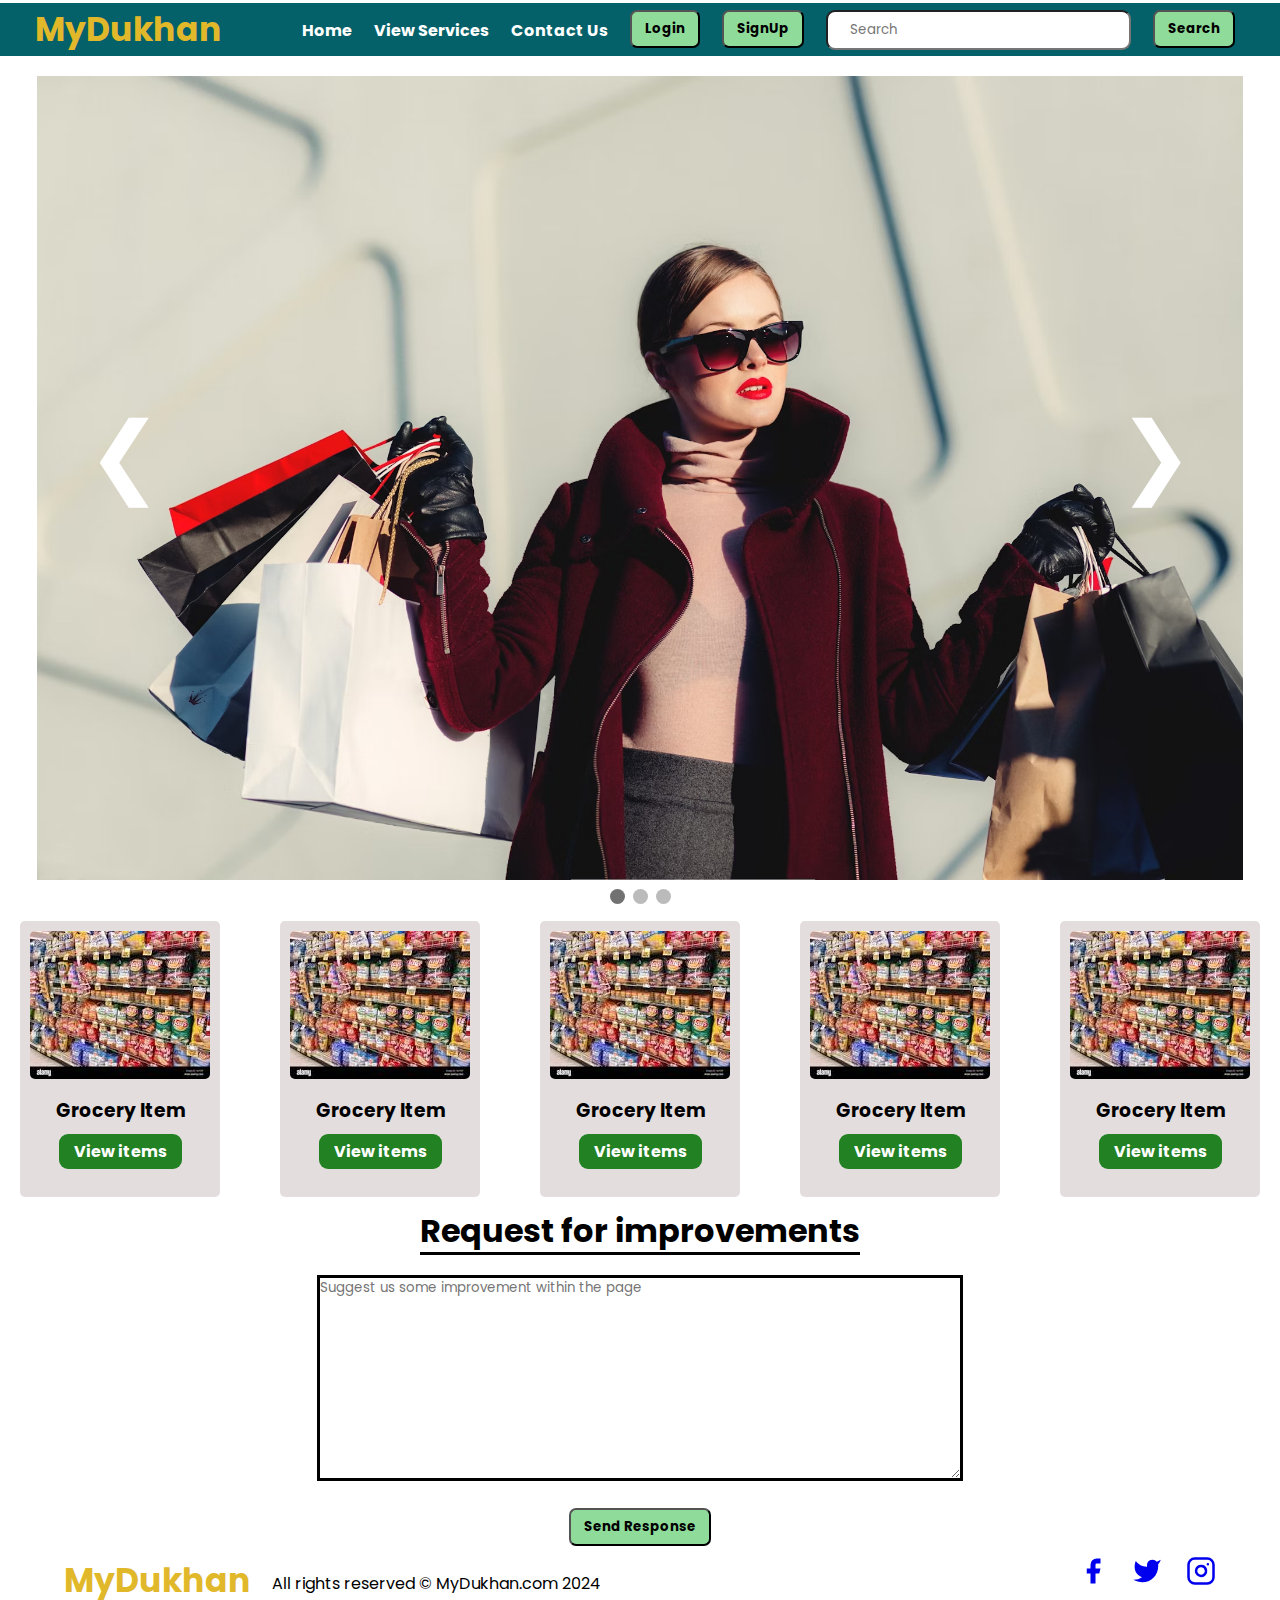
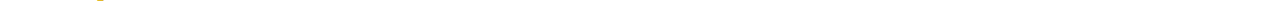
<file: index.html>
<!DOCTYPE html>
<html lang="en">

<head>
    <meta charset="UTF-8">
    <meta name="viewport" content="width=device-width, initial-scale=1.0">
    <title>MyDukhan</title>
    <link rel="stylesheet" href="index.css">
    <link rel="stylesheet" href="style.css">
    <link rel="stylesheet" href="utility.css">
    <link rel="stylesheet" href="login.css">
    <link rel="stylesheet" href="slide.css">
    <link rel="stylesheet" href="footer.css">
    <link rel="stylesheet" href="product.css">
</head>

<body>
    <nav class="flex navbar">
        <div class="logo "><a class="flex" href="#">MyDukhan</a></div>
        <div class="menu">
            <ul class="flex">
                <li><a class="flex" href="index.html">Home</a></li>
                <li><a class="flex" href="services.html">View Services</a></li>
                <li><a class="flex" href="contact.html">Contact Us</a></li>
                <li><button id="login" class="btn">Login</button></li>
                <li><button class="btn signup-modal-js">SignUp</button></li>
                <li>
                    <form action="login.php"><input type="search" name="search" class="search" id="search"
                            placeholder="Search">
                </li>
                <li><button class="btn" type="submit">Search</button></li>
                </form>
            </ul>
        </div>
    </nav>
    <!-- <div id="loginModal" class="overlay"> -->
    <!-- THIS NEED TO FIX LATER  -->
    <!-- loginModal -->
    <div id="loginModal" class="overlay hide">
        <div class="boxes">
            <form class="loginHandler flex flx-dir-clm" action="login.php" onsubmit="return validateLogin()">
                <p id="cencel" class="cencel flex">&#128473;</p>
                <label class="login-label" for="username">Enter Your User Name</label>
                <input class="input-box" type="text" name="username" id="username" placeholder="Username">
                <label class="login-label" for="password">Enter Your Password</label>
                <input class="input-box" type="password" name="password" id="password" placeholder="Password">
                <span id="error"></span>
                <button class="btn" type="submit">Login Me</button>
            </form>
            <p class="posi-btn">Let's create an account <button id="login-signup"
                    class="btn-new signup-modal signup-modal-js">Click Here</button></p>
        </div>
    </div>

    <!-- Signup Modal -->
    <div id="signupModal" class="overlay hide">
        <div class="boxes">
            <form class="loginHandler flex flx-dir-clm" action="login.php">
                <p id="cencelsin" class="cencel flex">&#128473;</p>
                <label class="login-label" for="username-sin">Enter Your Name</label>
                <input class="input-box" type="text" name="username-sin" id="username-sin" placeholder="Your Name">
                <label class="login-label" for="username-1">Enter an User Name</label>
                <input class="input-box" type="text" name="username-1" id="username-1" placeholder="Your User Name">
                <label class="login-label" for="password-sin">Enter Your Password</label>
                <input class="input-box" type="password" name="password-sin" id="password-sin" placeholder="Password">
                <label class="login-label" for="cpassword-1">Confirm Your Password</label>
                <input class="input-box" type="password" name="cpassword-1" id="cpassword-1" placeholder="Password">
                <span id="error"></span>
                <button class="btn" type="submit">SignUp</button>
            </form>

        </div>
    </div>

    <!-- slides starts here  -->
    <main>
        <section>
            <div class="slide">
                <div class="slides slide1"><img class="slide-img" src="./img/photo1.avif" alt="photo 1"></div>
                <div class="slides slide2"><img class="slide-img" src="./img/photo2.avif" alt="photo 2"></div>
                <div class="slides slide3"><img class="slide-img" src="./img/photo3.avif" alt="photo 3"></div>
                <a class="slide-button prev-button" onclick="plusSlide(-1)">&#10094;</a>
                <a class="slide-button next-button" onclick="plusSlide(1)">&#10095;</a>


            </div>
            <div class="dot-btn">
                <span class="dot" onclick="currentSlide(1)"></span>
                <span class="dot" onclick="currentSlide(2)"></span>
                <span class="dot" onclick="currentSlide(3)"></span>
            </div>
        </section>

        <!-- Services panel  -->
        <div class="services-box flex">
            <div class="service-box">
                <img class="product-img" src="./img/grocery.jpeg" alt="">
                <h3>Grocery Item</h3>
                <a class="view-button" href="#">View items</a>
            </div>
            <div class="service-box">
                <img class="product-img" src="./img/grocery.jpeg" alt="">
                <h3>Grocery Item</h3>
                <a class="view-button" href="#">View items</a>
            </div>
            <div class="service-box">
                <img class="product-img" src="./img/grocery.jpeg" alt="">
                <h3>Grocery Item</h3>
                <a class="view-button" href="#">View items</a>
            </div>
            <div class="service-box">
                <img class="product-img" src="./img/grocery.jpeg" alt="">
                <h3>Grocery Item</h3>
                <a class="view-button" href="#">View items</a>
            </div>
            <div class="service-box">
                <img class="product-img" src="./img/grocery.jpeg" alt="">
                <h3>Grocery Item</h3>
                <a class="view-button" href="#">View items</a>
            </div>
        </div>

        

        <!-- Request for improvements walah form starts from here -->
        <section>
            <div class="improvement">
                <h1 class="text-center underline">Request for improvements</h1>
                <div class="improvement-form">
                    <form action="imp.php">
                        <textarea class="improvement-desc" name="improvement-desc" id="improvement-desc" cols="30"
                            rows="10" placeholder="Suggest us some improvement within the page"></textarea>
                        <button class="btn block" type="submit">Send Response</button>
                    </form>
                </div>
            </div>
        </section>
    </main>

    <footer class="footer-card">
        <div class="footer-box">
            <div class="footer-box-s flex">
                <div class="footer-menu flex">
                    <div class="logo "><a href="#">MyDukhan</a></div>
                    <div class="copyright">All rights reserved © <span>MyDukhan.com</span> 2024</div>
                </div>
                <div class="social-media-items flex">
                    <a href="#">
                        <svg fill="currentColor" stroke-linecap="round" stroke-linejoin="round" stroke-width="2"
                            class="w-30 h-30" viewBox="0 0 24 24">
                            <path d="M18 2h-3a5 5 0 00-5 5v3H7v4h3v8h4v-8h3l1-4h-4V7a1 1 0 011-1h3z"></path>
                        </svg>
                    </a>
                    <a href="#">
                        <svg fill="currentColor" stroke-linecap="round" stroke-linejoin="round" stroke-width="2"
                            class="w-30 h-30" viewBox="0 0 24 24">
                            <path
                                d="M23 3a10.9 10.9 0 01-3.14 1.53 4.48 4.48 0 00-7.86 3v1A10.66 10.66 0 013 4s-4 9 5 13a11.64 11.64 0 01-7 2c9 5 20 0 20-11.5a4.5 4.5 0 00-.08-.83A7.72 7.72 0 0023 3z">
                            </path>
                        </svg>
                    </a>

                    <a href="#"><svg fill="none" stroke="currentColor" stroke-linecap="round" stroke-linejoin="round"
                            stroke-width="2" class="w-30 h-30" viewBox="0 0 24 24">
                            <rect width="20" height="20" x="2" y="2" rx="5" ry="5"></rect>
                            <path d="M16 11.37A4 4 0 1112.63 8 4 4 0 0116 11.37zm1.5-4.87h.01"></path>
                        </svg></a>
                </div>
            </div>
        </div>
    </footer>

    <script src="index.js"></script>
</body>

</html>
</file>
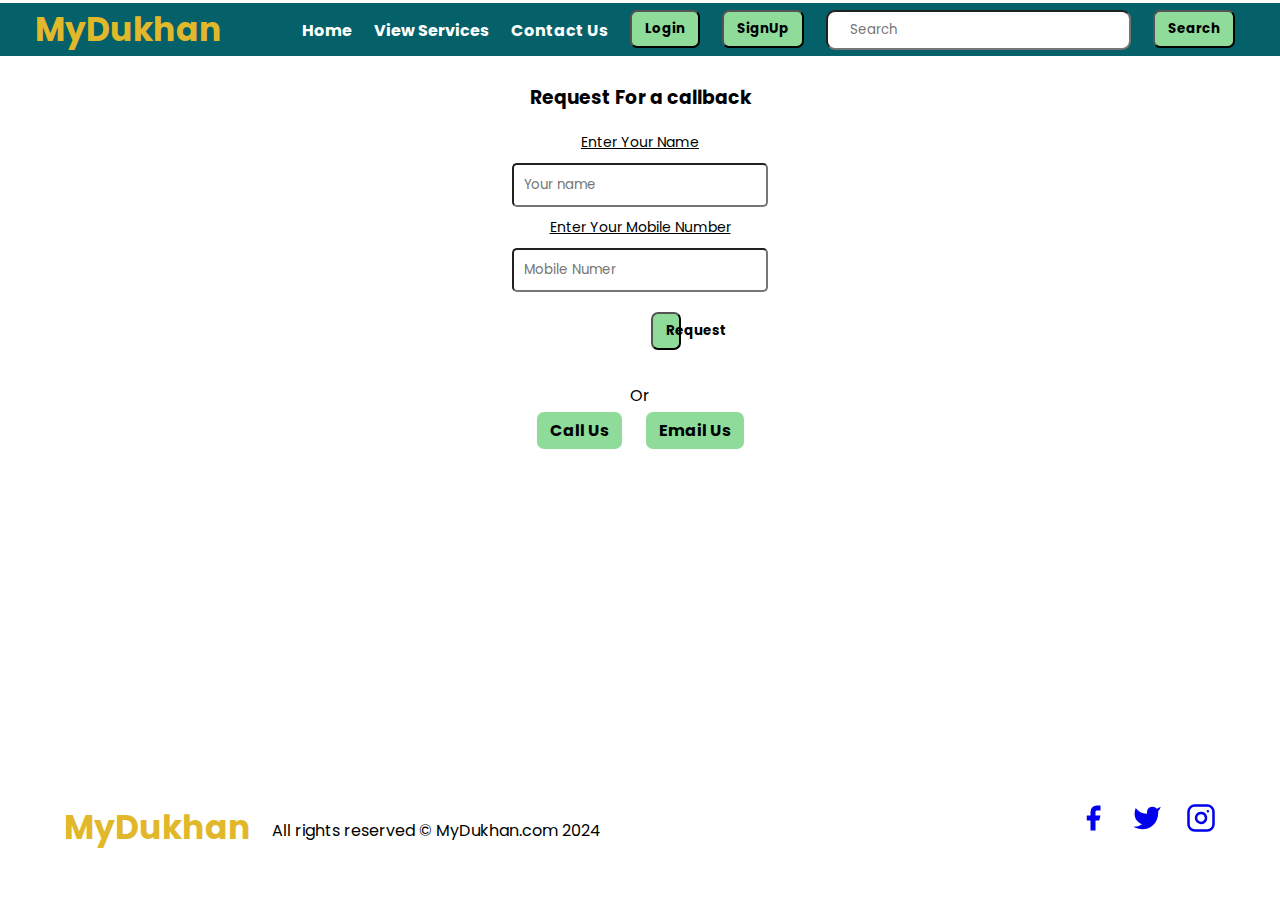
<file: contact.html>
<!DOCTYPE html>
<html lang="en">

<head>
    <meta charset="UTF-8">
    <meta name="viewport" content="width=device-width, initial-scale=1.0">
    <title>MyDukhan</title>
    <link rel="stylesheet" href="index.css">
    <link rel="stylesheet" href="style.css">
    <link rel="stylesheet" href="utility.css">
    <link rel="stylesheet" href="login.css">
    <link rel="stylesheet" href="slide.css">
    <link rel="stylesheet" href="footer.css">
    <link rel="stylesheet" href="product.css">
    <link rel="stylesheet" href="service.css">
    <link rel="stylesheet" href="contact.css">
</head>

<body>
    <nav class="flex navbar">
        <div class="logo "><a class="flex" href="#">MyDukhan</a></div>
        <div class="menu">
            <ul class="flex">
                <li><a class="flex" href="index.html">Home</a></li>
                <li><a class="flex" href="services.html">View Services</a></li>
                <li><a class="flex" href="contact.html">Contact Us</a></li>
                <li><button id="login" class="btn">Login</button></li>
                <li><button class="btn signup-modal-js">SignUp</button></li>
                <li>
                    <form action="login.php"><input type="search" name="search" class="search" id="search"
                            placeholder="Search">
                </li>
                <li><button class="btn" type="submit">Search</button></li>
                </form>
            </ul>
        </div>
    </nav>
    
    <div id="loginModal" class="overlay hide">
        <div class="boxes">
            <form class="loginHandler flex flx-dir-clm" action="login.php" onsubmit="return validateLogin()">
                <p id="cencel" class="cencel flex">&#128473;</p>
                <label class="login-label" for="username">Enter Your User Name</label>
                <input class="input-box" type="text" name="username" id="username" placeholder="Username">
                <label class="login-label" for="password">Enter Your Password</label>
                <input class="input-box" type="password" name="password" id="password" placeholder="Password">
                <span id="error"></span>
                <button class="btn" type="submit">Login Me</button>
            </form>
            <p class="posi-btn">Let's create an account <button id="login-signup"
                    class="btn-new signup-modal signup-modal-js">Click Here</button></p>
        </div>
    </div>

    <!-- Signup Modal -->
    <div id="signupModal" class="overlay hide">
        <div class="boxes">
            <form class="loginHandler flex flx-dir-clm" action="login.php">
                <p id="cencelsin" class="cencel flex">&#128473;</p>
                <label class="login-label" for="username-sin">Enter Your Name</label>
                <input class="input-box" type="text" name="username-sin" id="username-sin" placeholder="Your Name">
                <label class="login-label" for="username-1">Enter an User Name</label>
                <input class="input-box" type="text" name="username-1" id="username-1" placeholder="Your User Name">
                <label class="login-label" for="password-sin">Enter Your Password</label>
                <input class="input-box" type="password" name="password-sin" id="password-sin" placeholder="Password">
                <label class="login-label" for="cpassword-1">Confirm Your Password</label>
                <input class="input-box" type="password" name="cpassword-1" id="cpassword-1" placeholder="Password">
                <span id="error"></span>
                <button class="btn" type="submit">SignUp</button>
            </form>

        </div>
    </div>
    <main class="contact-main-tag">
    <section>
        <div class="contact-info">

            <form class="flex flx-dir-clm box-center" action="contact.php">
                <h3 class="text-center m-10">Request For a callback</h3>
                <p class="text-center f-size-14 text-decoration-underline"><label for="name">Enter Your Name</label></p>
                <input class="req-input" type="text" name="name" id="name" placeholder="Your name">
                <p class="text-center f-size-14 text-decoration-underline"><label for="number">Enter Your Mobile Number</label></p>
                <input class="req-input" type="number" name="number" id="number" placeholder="Mobile Numer">
                <button class="btn req-btn" type="submit">Request</button>
            </form>
        </div>
    </section>

    <section class="text-center">
        <p class="m-10">Or</p>
        <a class="btn no-underline m-10" href="tel:1234567890">Call Us</a>
        <a class="btn no-underline m-10" href="mailto: example@gmail.com">Email Us</a>
    </section>

</main>
    
    <footer class="footer-card">
        <div class="footer-box">
            <div class="footer-box-s flex">
                <div class="footer-menu flex">
                    <div class="logo "><a href="#">MyDukhan</a></div>
                    <div class="copyright">All rights reserved © <span>MyDukhan.com</span> 2024</div>
                </div>
                <div class="social-media-items flex">
                    <a href="#">
                        <svg fill="currentColor" stroke-linecap="round" stroke-linejoin="round" stroke-width="2"
                            class="w-30 h-30" viewBox="0 0 24 24">
                            <path d="M18 2h-3a5 5 0 00-5 5v3H7v4h3v8h4v-8h3l1-4h-4V7a1 1 0 011-1h3z"></path>
                        </svg>
                    </a>
                    <a href="#">
                        <svg fill="currentColor" stroke-linecap="round" stroke-linejoin="round" stroke-width="2"
                            class="w-30 h-30" viewBox="0 0 24 24">
                            <path
                                d="M23 3a10.9 10.9 0 01-3.14 1.53 4.48 4.48 0 00-7.86 3v1A10.66 10.66 0 013 4s-4 9 5 13a11.64 11.64 0 01-7 2c9 5 20 0 20-11.5a4.5 4.5 0 00-.08-.83A7.72 7.72 0 0023 3z">
                            </path>
                        </svg>
                    </a>

                    <a href="#"><svg fill="none" stroke="currentColor" stroke-linecap="round" stroke-linejoin="round"
                            stroke-width="2" class="w-30 h-30" viewBox="0 0 24 24">
                            <rect width="20" height="20" x="2" y="2" rx="5" ry="5"></rect>
                            <path d="M16 11.37A4 4 0 1112.63 8 4 4 0 0116 11.37zm1.5-4.87h.01"></path>
                        </svg></a>
                </div>
            </div>
        </div>
    </footer>

    <script src="index.js"></script>
    <script src="contact.js"></script>
</body>

</html>
</file>
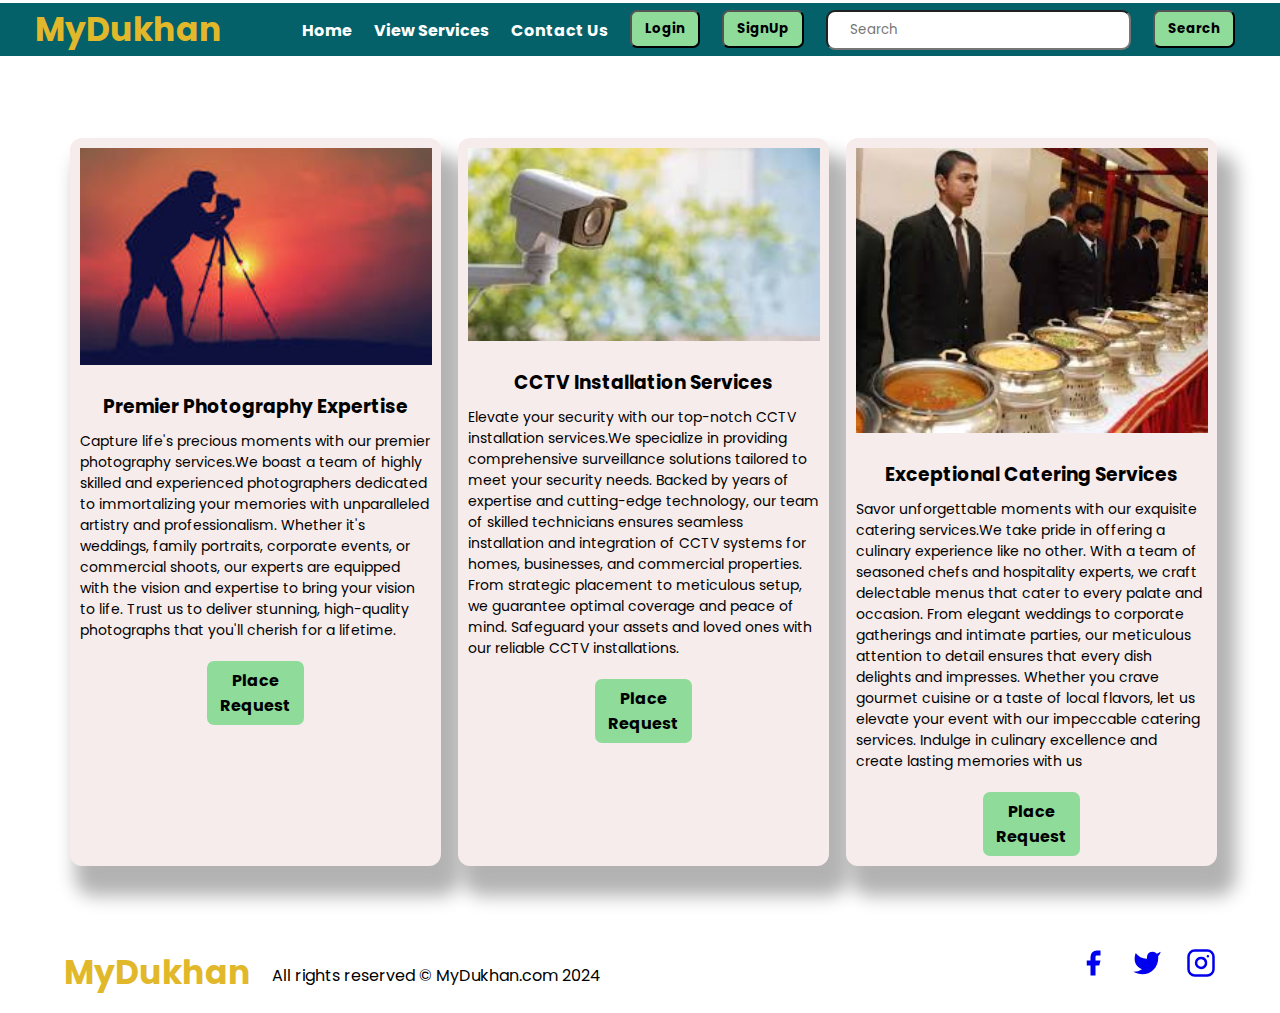
<file: services.html>
<!DOCTYPE html>
<html lang="en">

<head>
    <meta charset="UTF-8">
    <meta name="viewport" content="width=device-width, initial-scale=1.0">
    <title>MyDukhan</title>
    <link rel="stylesheet" href="index.css">
    <link rel="stylesheet" href="style.css">
    <link rel="stylesheet" href="utility.css">
    <link rel="stylesheet" href="login.css">
    <link rel="stylesheet" href="slide.css">
    <link rel="stylesheet" href="footer.css">
    <link rel="stylesheet" href="product.css">
    <link rel="stylesheet" href="service.css">
</head>

<body>
    <nav class="flex navbar">
        <div class="logo "><a class="flex" href="#">MyDukhan</a></div>
        <div class="menu">
            <ul class="flex">
                <li><a class="flex" href="index.html">Home</a></li>
                <li><a class="flex" href="services.html">View Services</a></li>
                <li><a class="flex" href="contact.html">Contact Us</a></li>
                <li><button id="login" class="btn">Login</button></li>
                <li><button class="btn signup-modal-js">SignUp</button></li>
                <li>
                    <form action="login.php"><input type="search" name="search" class="search" id="search"
                            placeholder="Search">
                </li>
                <li><button class="btn" type="submit">Search</button></li>
                </form>
            </ul>
        </div>
    </nav>
    
    <div id="loginModal" class="overlay hide">
        <div class="boxes">
            <form class="loginHandler flex flx-dir-clm" action="login.php" onsubmit="return validateLogin()">
                <p id="cencel" class="cencel flex">&#128473;</p>
                <label class="login-label" for="username">Enter Your User Name</label>
                <input class="input-box" type="text" name="username" id="username" placeholder="Username">
                <label class="login-label" for="password">Enter Your Password</label>
                <input class="input-box" type="password" name="password" id="password" placeholder="Password">
                <span id="error"></span>
                <button class="btn" type="submit">Login Me</button>
            </form>
            <p class="posi-btn">Let's create an account <button id="login-signup"
                    class="btn-new signup-modal signup-modal-js">Click Here</button></p>
        </div>
    </div>

    <!-- Signup Modal -->
    <div id="signupModal" class="overlay hide">
        <div class="boxes">
            <form class="loginHandler flex flx-dir-clm" action="login.php">
                <p id="cencelsin" class="cencel flex">&#128473;</p>
                <label class="login-label" for="username-sin">Enter Your Name</label>
                <input class="input-box" type="text" name="username-sin" id="username-sin" placeholder="Your Name">
                <label class="login-label" for="username-1">Enter an User Name</label>
                <input class="input-box" type="text" name="username-1" id="username-1" placeholder="Your User Name">
                <label class="login-label" for="password-sin">Enter Your Password</label>
                <input class="input-box" type="password" name="password-sin" id="password-sin" placeholder="Password">
                <label class="login-label" for="cpassword-1">Confirm Your Password</label>
                <input class="input-box" type="password" name="cpassword-1" id="cpassword-1" placeholder="Password">
                <span id="error"></span>
                <button class="btn" type="submit">SignUp</button>
            </form>

        </div>
    </div>

    <!-- Services panel starts here -->
    <div class="service-panel flex">
        <div class="service-card">
            <img class="service-img" src="./img/photography.jpeg" alt="Photography Image">
            <h3 class="text-center m-10">Premier Photography Expertise</h3>
            <p class="m-10 f-size-14">Capture life's precious moments with our premier photography services.We boast a team of highly skilled and experienced photographers dedicated to immortalizing your memories with unparalleled artistry and professionalism. Whether it's weddings, family portraits, corporate events, or commercial shoots, our experts are equipped with the vision and expertise to bring your vision to life. Trust us to deliver stunning, high-quality photographs that you'll cherish for a lifetime.</p>
            <a class="btn no-underline request-margin text-center inline-block" href="">Place Request</a>
        </div>
        <div class="service-card">
            <img class="service-img" src="./img/cctv.jpeg" alt="CCTV Image">
            <h3 class="text-center m-10">CCTV Installation Services</h3>
            <p class="m-10 f-size-14">Elevate your security with our top-notch CCTV installation services.We specialize in providing comprehensive surveillance solutions tailored to meet your security needs. Backed by years of expertise and cutting-edge technology, our team of skilled technicians ensures seamless installation and integration of CCTV systems for homes, businesses, and commercial properties. From strategic placement to meticulous setup, we guarantee optimal coverage and peace of mind. Safeguard your assets and loved ones with our reliable CCTV installations.</p>
            <a class="btn no-underline request-margin text-center inline-block" href="">Place Request</a>
        </div>
        <div class="service-card">
            <img class="service-img" src="./img/catering.jpeg" alt="Catering Image">
            <h3 class="text-center m-10">Exceptional Catering Services</h3>
            <p class="m-10 f-size-14">Savor unforgettable moments with our exquisite catering services.We take pride in offering a culinary experience like no other. With a team of seasoned chefs and hospitality experts, we craft delectable menus that cater to every palate and occasion. From elegant weddings to corporate gatherings and intimate parties, our meticulous attention to detail ensures that every dish delights and impresses. Whether you crave gourmet cuisine or a taste of local flavors, let us elevate your event with our impeccable catering services. Indulge in culinary excellence and create lasting memories with us</p>
            <a class="btn no-underline request-margin text-center inline-block" href="">Place Request</a>
        </div>
    </div>
    
    
    <!-- Services panel ends here -->
    <footer class="footer-card">
        <div class="footer-box">
            <div class="footer-box-s flex">
                <div class="footer-menu flex">
                    <div class="logo "><a href="#">MyDukhan</a></div>
                    <div class="copyright">All rights reserved © <span>MyDukhan.com</span> 2024</div>
                </div>
                <div class="social-media-items flex">
                    <a href="#">
                        <svg fill="currentColor" stroke-linecap="round" stroke-linejoin="round" stroke-width="2"
                            class="w-30 h-30" viewBox="0 0 24 24">
                            <path d="M18 2h-3a5 5 0 00-5 5v3H7v4h3v8h4v-8h3l1-4h-4V7a1 1 0 011-1h3z"></path>
                        </svg>
                    </a>
                    <a href="#">
                        <svg fill="currentColor" stroke-linecap="round" stroke-linejoin="round" stroke-width="2"
                            class="w-30 h-30" viewBox="0 0 24 24">
                            <path
                                d="M23 3a10.9 10.9 0 01-3.14 1.53 4.48 4.48 0 00-7.86 3v1A10.66 10.66 0 013 4s-4 9 5 13a11.64 11.64 0 01-7 2c9 5 20 0 20-11.5a4.5 4.5 0 00-.08-.83A7.72 7.72 0 0023 3z">
                            </path>
                        </svg>
                    </a>

                    <a href="#"><svg fill="none" stroke="currentColor" stroke-linecap="round" stroke-linejoin="round"
                            stroke-width="2" class="w-30 h-30" viewBox="0 0 24 24">
                            <rect width="20" height="20" x="2" y="2" rx="5" ry="5"></rect>
                            <path d="M16 11.37A4 4 0 1112.63 8 4 4 0 0116 11.37zm1.5-4.87h.01"></path>
                        </svg></a>
                </div>
            </div>
        </div>
    </footer>

    <script src="index.js"></script>
</body>

</html>
</file>
<file: index.css>
@import url('https://fonts.googleapis.com/css2?family=Balsamiq+Sans&family=Lato:wght@100;300&family=Lora&family=Poppins:ital,wght@0,100;0,200;0,300;0,400;0,500;0,600;0,700;0,800;0,900;1,100;1,200;1,300;1,400;1,500;1,600;1,700;1,800;1,900&family=Roboto:wght@100&display=swap');

*{
    margin: 0;
    padding: 0;
    font-family: "Poppins", sans-serif;
}
</file>
<file: style.css>
.navbar{
    background-color: 	#046169;
    max-width: 100%;
    color: white;
    justify-content: space-around;
    height: 53px;
    align-items: center;
    font-family: "Poppins", sans-serif;
    position: sticky;
    top: 0;
    margin-top: 3px;
    z-index: 10000;
}

.menu ul li{
    list-style: none;
    padding: 0px 11px;
    font-family: "Poppins", sans-serif;
}

.menu ul li a{
    text-decoration: none;
    color: white;
    margin-top: 8px;
    font-weight: bold;
    font-family: "Poppins", sans-serif;
}

.logo a{
    color: #e2b82b;
    font-weight: bold;
    font-size: 33px;
    text-decoration: none;

}

.btn{
    padding: 7px 13px;
    border-radius: 7px;
    font-family: "Poppins", sans-serif;
    cursor: pointer;
    background-color: rgb(142, 219, 154);
    color: black;
    font-weight: bold;
    outline: none;
}

.search{
    padding: 8px 22px;
    border-radius: 9px;
    font-family: "Poppins", sans-serif;
}
body{
    height: auto;
}

.improvement-form{
    width: 100%;
}

.improvement-form > form{
    text-align: center;

}

.improvement-desc{
    display: inline-block;
    width: 50%;
    border: 3px solid black;
    margin: 20px auto;
    text-align: start;
}
</file>
<file: utility.css>
.flex{
    display: flex;
}

.flx-dir-clm{
    flex-direction: column;
}

.center{
    align-items: center;
}

.hide{
    display: none;
}

.show{
    display: flex;
}

.text-center{
    text-align: center;
}

.underline{
    text-decoration: underline;
    text-underline-offset: 10px;
}

.block{
    display: block;
    margin: auto;
}

.w-30{
    width: 30px;
}

.h-30{
    height: 30px;
}

.m-10{
    margin: 10px;
}

.f-size-14{
    font-size: 14px;
}

.no-underline{
    text-decoration: none;
}

.inline-block{
    display: inline-block;
}

.text-decoration-underline{
    text-decoration: underline;
}
</file>
<file: login.css>
.loginHandler, .signupModal{
    background-color: rgba(235, 223, 223, 0.89);
    margin: auto;
    width: 50%;
    height: 100%;
    align-items: center;
    justify-content: center;
    gap: 15px;
    position: relative;
    border-radius: 10px;
}

.boxes{
    height: 60vh;
    margin-top: 30px;
    position: fixed;
    width: 100%;
    border-radius: 10px;
    z-index: 100;
}

.login-label{
    font-size: 16px;
}

.input-box{
    padding: 3px 28px;
    text-align: start;
    outline: none;
    border-radius: 5px;
}

.overlay{
    position: fixed;
    top: 0;
    left: 0;
    height: 100%;
    width: 100%;
    background-color: rgba(0, 0, 0, 0.5);
    z-index: 100001;
}

.cencel{
    position: absolute;
    top: 1px;
    left: 95%;
    cursor: pointer;
    align-items: center;
    justify-content: center;
}

.cencel:hover{
    background-color: red;
    height: 20px;
    width: 30px;
    border-radius: 5px;
}

.posi-btn{
    position: absolute;
    left: 43%;
    top: 350px;
    font-size: 12px;
    
}

.btn-new{
    border: none;
    cursor: pointer;
    background-color: inherit;
    outline: none;
    text-decoration: underline;
}

.btn-new:hover{
    background-color: green;
    border-radius: 5px;
    font-weight: bold;
    color: white;
}

#error{
    color: red;
    font-size: 13px;
}
</file>
<file: slide.css>
.slide-img{
    max-width: 100%;
    
}
.slides{
    display: none;
}

.slide{
    position: relative;
    max-width: 1206px;
    margin:20px auto;
    height: 790px;

}
.slide-button{
    /* padding: 20px; */
    margin-top: -84px;
    /* filter: invert(0.5); */
    color: white;
    font-size: 90px;
    cursor: pointer;

}

.prev-button{
    position: absolute;
    top: 50%;
    left: 50px;
}
.next-button{
    position: absolute;
    top: 50%;
    right: 50px;
}

.dot-btn{
    text-align: center;
}

.dot{
    cursor: pointer;
    height: 15px;
    width: 15px;
    background-color: #bbb;
    border-radius: 50%;
    margin: 0 2px;
    display: inline-block;
    align-items: center;
}

.show{
    display: flex;
    justify-content: center;
}

.active{
    background-color: #717171;
}
</file>
<file: footer.css>
.footer-card{
    width: 100%;
}
.footer-box-s{
    justify-content: space-between;
}

.social-media-items{
    justify-content: flex-end;
    gap: 24px;
}

.footer-box{
    width: 90%;
    margin: 10px auto;
}

.copyright{
    margin: 15px 21px;
}
</file>
<file: product.css>
.services-box{
    justify-content: center;
    align-items: center;
    gap: 40px;
    flex-wrap: wrap;
    height: auto;
}

.service-box{
    background-color: rgba(225, 218, 218, 0.91);
    height: 276px;
    width: 200px;
    text-align: center;
    margin: 10px;
    border-radius: 5px;
}

.product-img{
    display: inline-block;
    margin: 10px auto;
    object-fit: cover;
    border-radius: 5px;
}

.view-button{
    display: inline-block;
    text-decoration: none;
    padding: 5px 15px;
    background-color: rgb(34, 129, 34);
    border-radius: 9px;
    margin: 9px auto;
    color: white;
    font-weight: bold;
}
</file>
<file: service.css>
.service-card{
    max-height: 900px;
    width: 470px;
    border-radius: 12px;
    justify-content: center;
    background-color: rgb(247, 236, 236);
    box-shadow: 12px 23px 18px 7px rgba(0, 0, 0, 0.3);
}

.service-panel{
    /* background-color: rgb(247, 236, 236); */
    
    gap: 17px;
    margin:82px 70px;
}

.service-img{
    width: 95%;
    display: inline-block;
    margin: 10px 10px;
    border-radius: px;
}

.request-margin{
    margin: 10px 137px;
}
</file>
<file: contact.css>
.contact-info{
    width: 100%;
    height: 300px;
    /* background-color: red; */
}

.box-center{
    margin: 17px 512px;
    gap: 10px;
}

.req-input{
    padding: 10px 10px;
    border-radius: 5px;
    outline: none;
}

.req-btn{
    margin: 10px 139px;
}

.contact-main-tag{
    height: 80vh;
}
</file>
